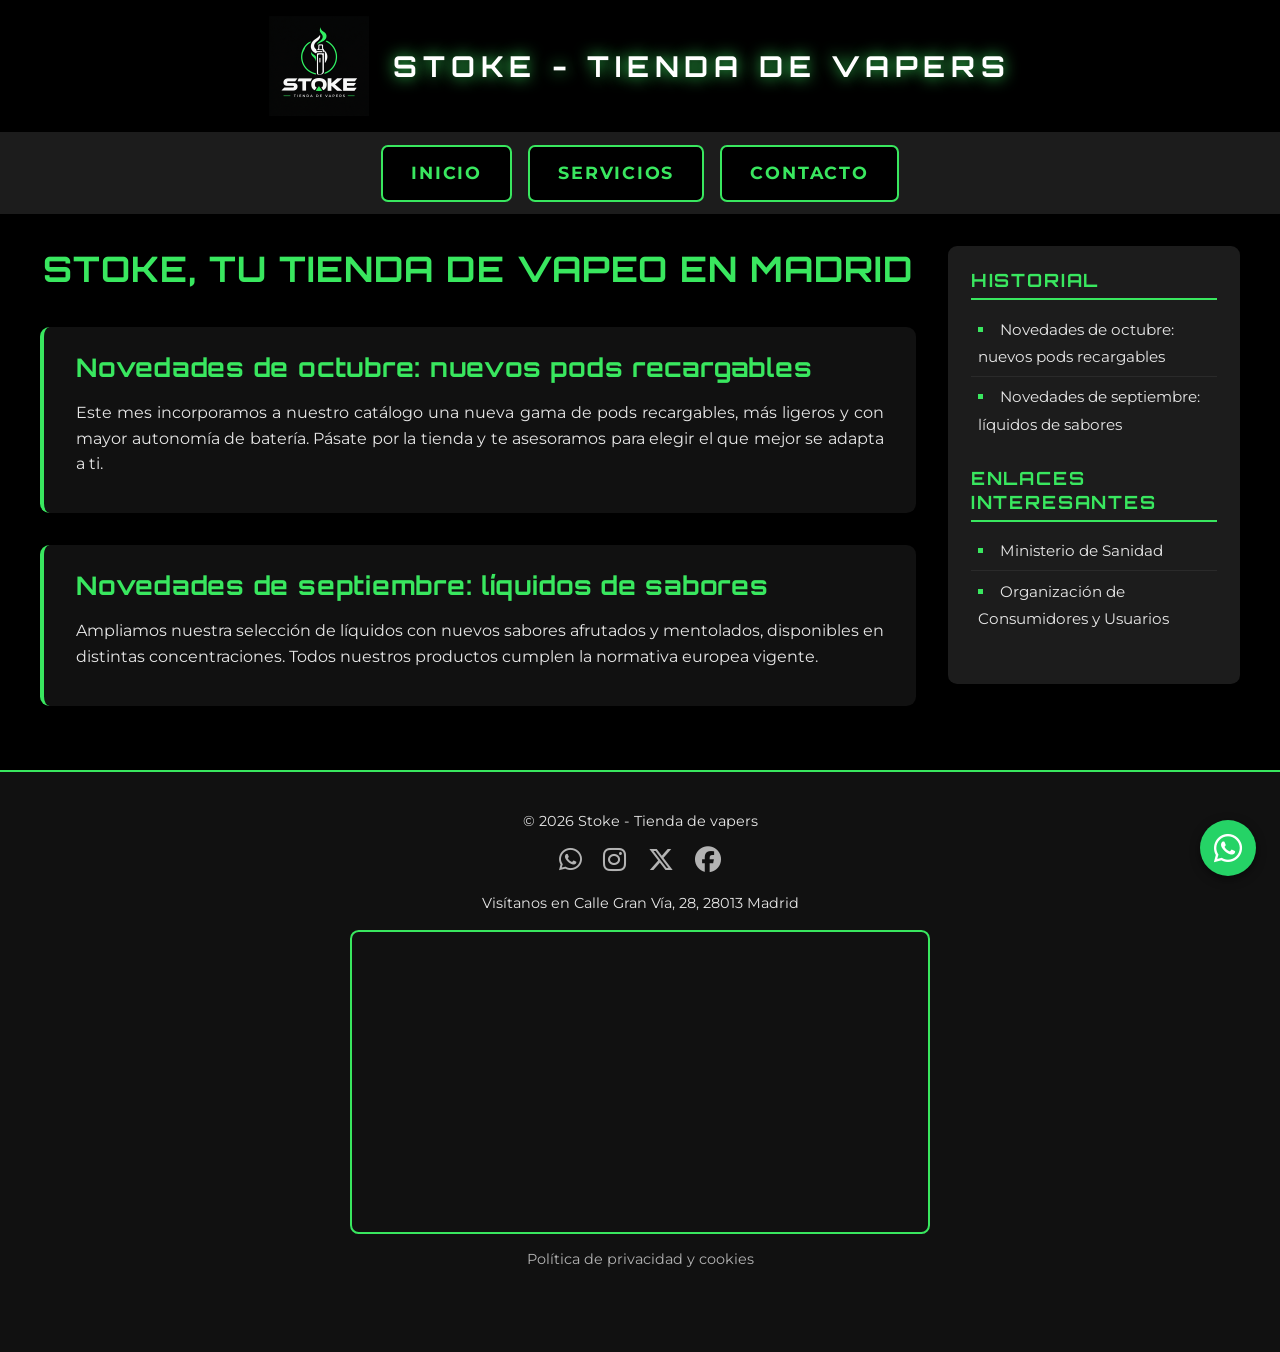
<file: index.html>
<!DOCTYPE html>
<html lang="es">
<head>
    <meta charset="UTF-8">
    <meta name="viewport" content="width=device-width, initial-scale=1.0">
    <!-- Código sin minificar a propósito para que sea legible y fácil de corregir (SEO, punto 5) -->
    <title>Stoke | Tienda de vapeo en Madrid: vapers, pods y líquidos</title>
    <meta name="description" content="Stoke es tu tienda de vapeo en Gran Vía, Madrid. Vapers, pods recargables y líquidos de sabores con asesoramiento personalizado. ¡Visítanos!">
    <!-- Metainformación del documento -->
    <meta name="keywords" content="tienda de vapeo, vapers, pods, líquidos para vapear, vapeo Madrid, Stoke">
    <meta name="author" content="Joel Quiroga Miranda">
    <meta name="robots" content="index, follow">
    <meta name="theme-color" content="#000000">
    <!-- Open Graph: cómo se muestra la página al compartirla en redes sociales -->
    <meta property="og:type" content="website">
    <meta property="og:site_name" content="Stoke - Tienda de vapers">
    <meta property="og:locale" content="es_ES">
    <meta property="og:title" content="Stoke | Tienda de vapeo en Madrid: vapers, pods y líquidos">
    <meta property="og:description" content="Stoke es tu tienda de vapeo en Gran Vía, Madrid. Vapers, pods recargables y líquidos de sabores con asesoramiento personalizado. ¡Visítanos!">
    <meta property="og:image" content="assets/images/logo.png">
    <link rel="icon" type="image/x-icon" href="favicon.ico">
    <!-- Font Awesome en local: iconos de redes sociales -->
    <link rel="stylesheet" href="assets/css/fontawesome.min.css">
    <link rel="stylesheet" href="assets/css/brands.min.css">
    <!-- Hoja de estilos propia (después de Font Awesome para poder sobrescribirla) -->
    <link rel="stylesheet" href="assets/css/style.css">
</head>
<body>
    <!-- Cabecera de la web -->
    <header>
        <!-- Logotipo con enlace a la página de inicio -->
        <a href="index.html">
            <img src="assets/images/logo.png" alt="Logotipo de Stoke, tienda de vapeo" width="100" height="100">
        </a>
        <p>Stoke - Tienda de vapers</p>
    </header>

    <!-- Menú de navegación principal -->
    <nav>
        <ul>
            <li><a href="index.html">Inicio</a></li>
            <li><a href="servicios.html">Servicios</a></li>
            <li><a href="contacto.html">Contacto</a></li>
        </ul>
    </nav>

    <!-- Contenido principal: sección con artículos y barra lateral -->
    <main>
        <section>
            <h1>Stoke, tu tienda de vapeo en Madrid</h1>

            <article id="novedades-octubre">
                <h2>Novedades de octubre: nuevos pods recargables</h2>
                <p>Este mes incorporamos a nuestro catálogo una nueva gama de pods recargables, más ligeros y con mayor autonomía de batería. Pásate por la tienda y te asesoramos para elegir el que mejor se adapta a ti.</p>
            </article>

            <article id="novedades-septiembre">
                <h2>Novedades de septiembre: líquidos de sabores</h2>
                <p>Ampliamos nuestra selección de líquidos con nuevos sabores afrutados y mentolados, disponibles en distintas concentraciones. Todos nuestros productos cumplen la normativa europea vigente.</p>
            </article>
        </section>

        <aside>
            <h2>Historial</h2>
            <ul>
                <li><a href="#novedades-octubre">Novedades de octubre: nuevos pods recargables</a></li>
                <li><a href="#novedades-septiembre">Novedades de septiembre: líquidos de sabores</a></li>
            </ul>

            <h2>Enlaces interesantes</h2>
            <ul>
                <li><a href="https://www.sanidad.gob.es/">Ministerio de Sanidad</a></li>
                <li><a href="https://www.ocu.org/">Organización de Consumidores y Usuarios</a></li>
            </ul>
        </aside>
    </main>

    <!-- Pie de página -->
    <footer>
        <p>&copy; 2026 Stoke - Tienda de vapers</p>
        <!-- Redes sociales -->
        <ul>
            <li><a href="https://wa.me/34612345678" aria-label="Escríbenos por WhatsApp"><i class="fa-brands fa-whatsapp" aria-hidden="true"></i></a></li>
            <li><a href="https://www.instagram.com/stoketienda" aria-label="Síguenos en Instagram"><i class="fa-brands fa-instagram" aria-hidden="true"></i></a></li>
            <li><a href="https://x.com/stoketienda" aria-label="Síguenos en X"><i class="fa-brands fa-x-twitter" aria-hidden="true"></i></a></li>
            <li><a href="https://www.facebook.com/stoketienda" aria-label="Síguenos en Facebook"><i class="fa-brands fa-facebook" aria-hidden="true"></i></a></li>
        </ul>
        <!-- Mapa con la ubicación de la tienda -->
        <p>Visítanos en Calle Gran Vía, 28, 28013 Madrid</p>
        <iframe src="https://www.google.com/maps?q=Calle+Gran+V%C3%ADa+28,+28013+Madrid&amp;output=embed" width="400" height="300" title="Mapa con la ubicación de la tienda Stoke en Gran Vía, Madrid" loading="lazy"></iframe>
        <p><a href="politica-privacidad.html">Política de privacidad y cookies</a></p>
    </footer>

    <!-- Botón de WhatsApp fijo en la esquina inferior derecha -->
    <a class="whatsapp-fijo" href="https://wa.me/34612345678" aria-label="Escríbenos por WhatsApp"><i class="fa-brands fa-whatsapp" aria-hidden="true"></i></a>
</body>
</html>
</file>
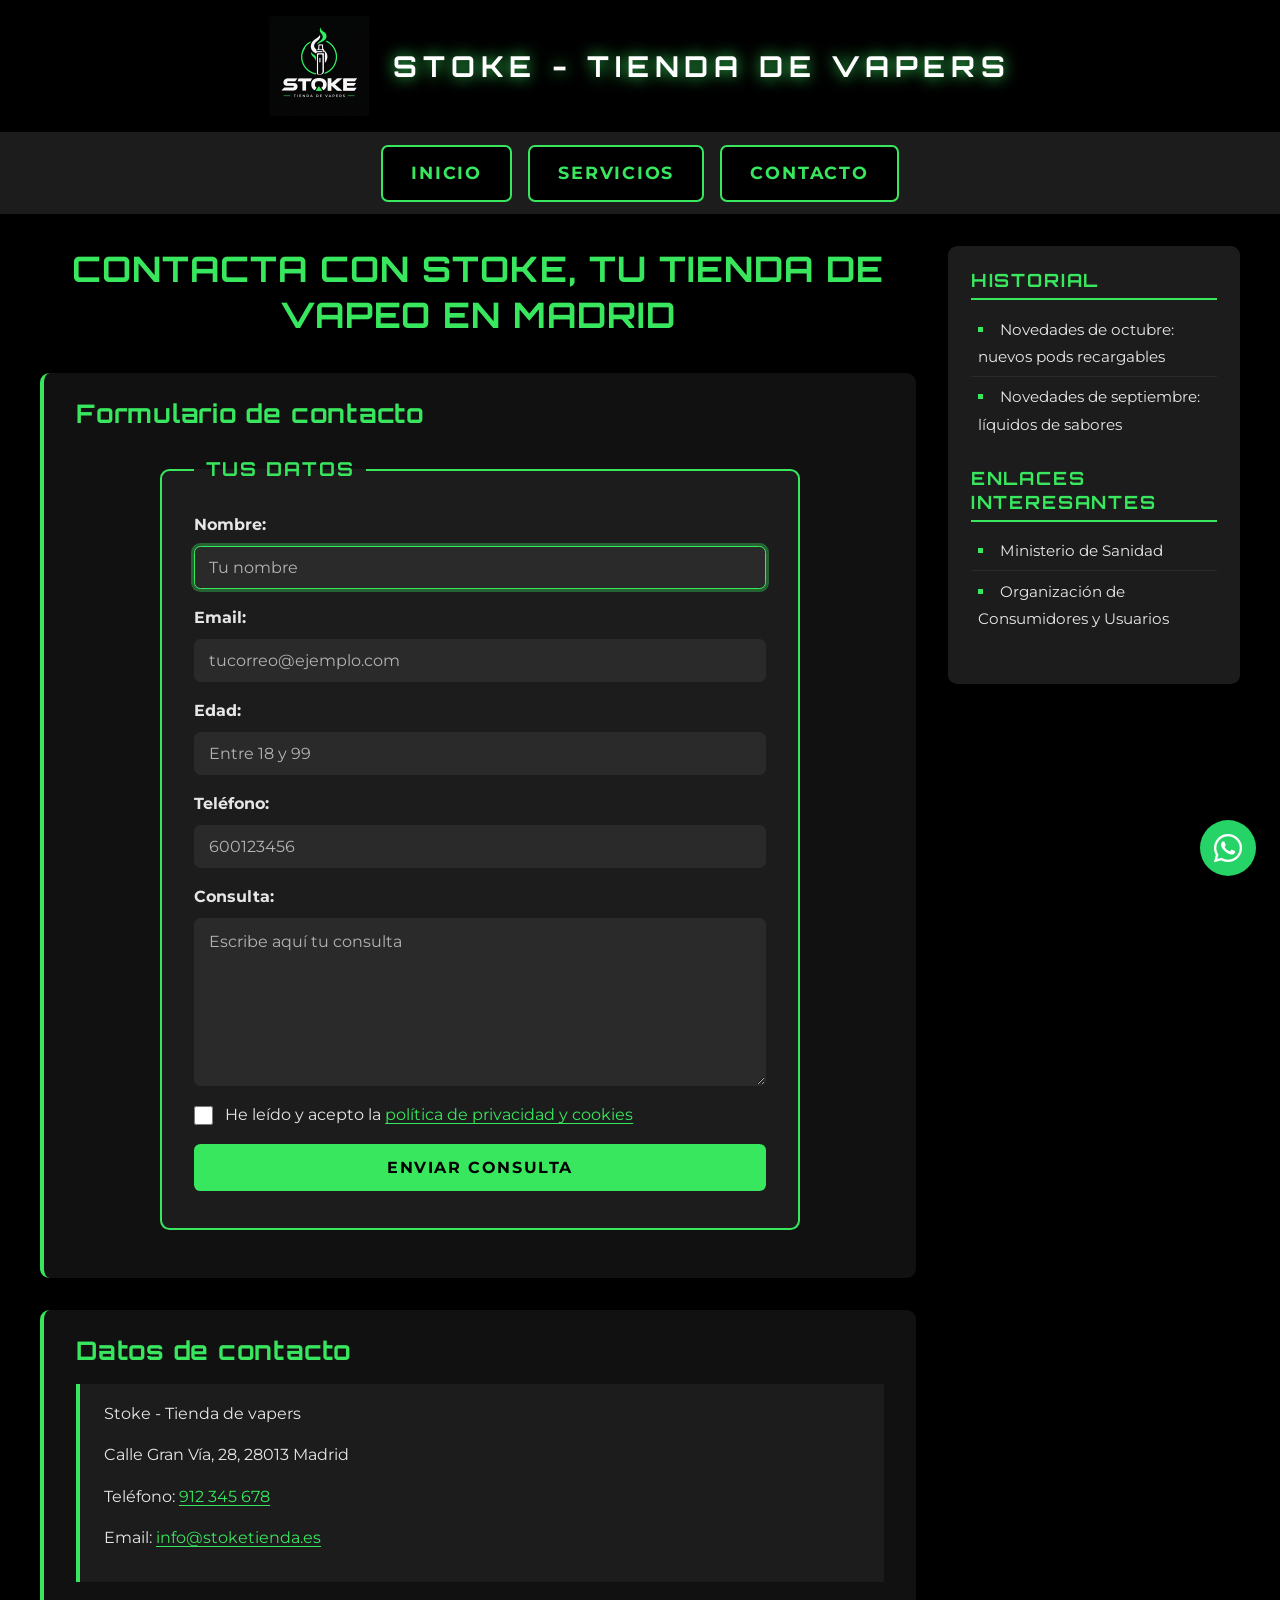
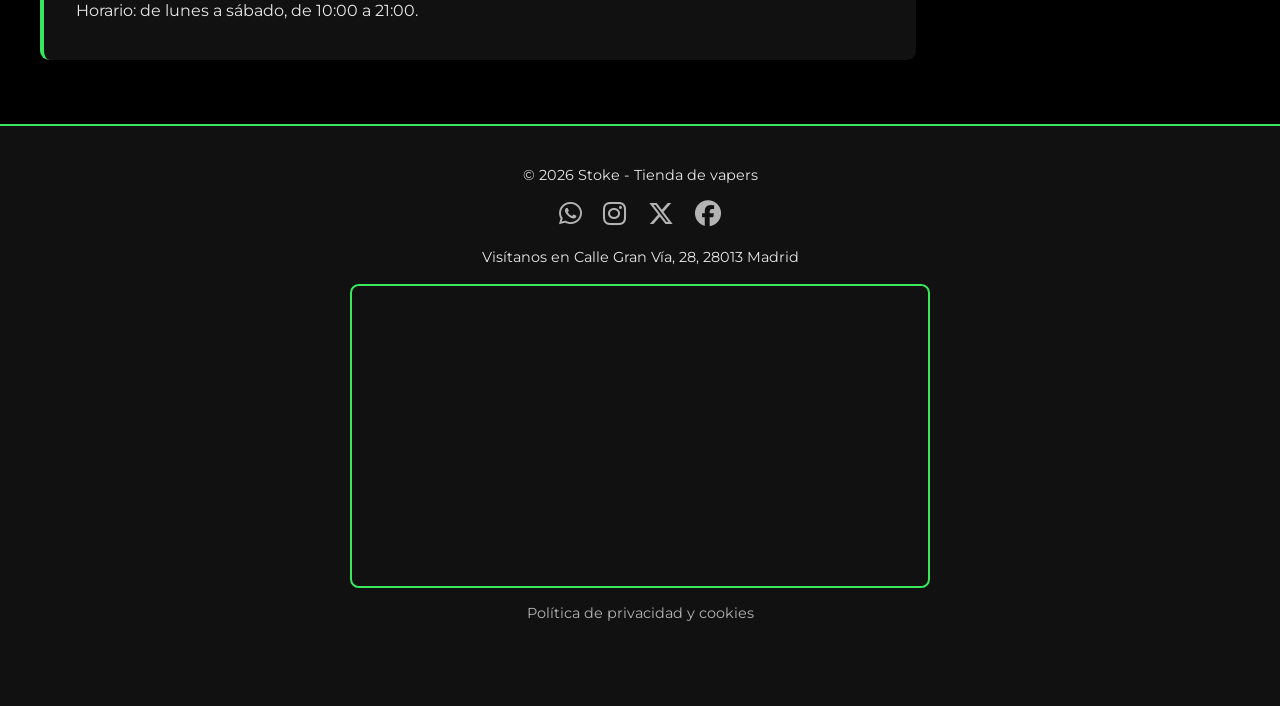
<file: contacto.html>
<!DOCTYPE html>
<html lang="es">
<head>
    <meta charset="UTF-8">
    <meta name="viewport" content="width=device-width, initial-scale=1.0">
    <!-- Código sin minificar a propósito para que sea legible y fácil de corregir (SEO, punto 5) -->
    <title>Contacto | Stoke, tienda de vapeo en Gran Vía, Madrid</title>
    <meta name="description" content="Contacta con Stoke, tu tienda de vapeo en Madrid. Escríbenos tu consulta, llámanos al 912 345 678 o visítanos en Calle Gran Vía, 28.">
    <!-- Metainformación del documento -->
    <meta name="keywords" content="contacto, tienda de vapeo, Gran Vía, Madrid, teléfono, Stoke">
    <meta name="author" content="Joel Quiroga Miranda">
    <meta name="robots" content="index, follow">
    <meta name="theme-color" content="#000000">
    <!-- Open Graph: cómo se muestra la página al compartirla en redes sociales -->
    <meta property="og:type" content="website">
    <meta property="og:site_name" content="Stoke - Tienda de vapers">
    <meta property="og:locale" content="es_ES">
    <meta property="og:title" content="Contacto | Stoke, tienda de vapeo en Gran Vía, Madrid">
    <meta property="og:description" content="Contacta con Stoke, tu tienda de vapeo en Madrid. Escríbenos tu consulta, llámanos al 912 345 678 o visítanos en Calle Gran Vía, 28.">
    <meta property="og:image" content="assets/images/logo.png">
    <link rel="icon" type="image/x-icon" href="favicon.ico">
    <!-- Font Awesome en local: iconos de redes sociales -->
    <link rel="stylesheet" href="assets/css/fontawesome.min.css">
    <link rel="stylesheet" href="assets/css/brands.min.css">
    <!-- Hoja de estilos propia (después de Font Awesome para poder sobrescribirla) -->
    <link rel="stylesheet" href="assets/css/style.css">
</head>
<body>
    <!-- Cabecera de la web -->
    <header>
        <!-- Logotipo con enlace a la página de inicio -->
        <a href="index.html">
            <img src="assets/images/logo.png" alt="Logotipo de Stoke, tienda de vapeo" width="100" height="100">
        </a>
        <p>Stoke - Tienda de vapers</p>
    </header>

    <!-- Menú de navegación principal -->
    <nav>
        <ul>
            <li><a href="index.html">Inicio</a></li>
            <li><a href="servicios.html">Servicios</a></li>
            <li><a href="contacto.html">Contacto</a></li>
        </ul>
    </nav>

    <!-- Contenido principal -->
    <main>
        <section>
            <h1>Contacta con Stoke, tu tienda de vapeo en Madrid</h1>

            <!-- Formulario de contacto: todos los campos son obligatorios -->
            <article>
                <h2>Formulario de contacto</h2>
                <form action="#" method="post">
                    <fieldset>
                        <legend>Tus datos</legend>

                        <!-- Máximo 40 caracteres, solo letras y números (se permiten espacios para nombre y apellidos) -->
                        <p>
                            <label for="nombre">Nombre:</label>
                            <input type="text" id="nombre" name="nombre" placeholder="Tu nombre" maxlength="40" pattern="[A-Za-zÁÉÍÓÚÜÑáéíóúüñ0-9 ]{1,40}" title="Solo letras y números, máximo 40 caracteres" required autofocus>
                        </p>

                        <p>
                            <label for="email">Email:</label>
                            <input type="email" id="email" name="email" placeholder="tucorreo@ejemplo.com" required>
                        </p>

                        <p>
                            <label for="edad">Edad:</label>
                            <input type="number" id="edad" name="edad" placeholder="Entre 18 y 99" min="18" max="99" required>
                        </p>

                        <p>
                            <label for="telefono">Teléfono:</label>
                            <input type="tel" id="telefono" name="telefono" placeholder="600123456" pattern="[0-9]{9}" title="9 dígitos sin espacios" required>
                        </p>

                        <p>
                            <label for="consulta">Consulta:</label>
                            <textarea id="consulta" name="consulta" rows="6" cols="40" placeholder="Escribe aquí tu consulta" required></textarea>
                        </p>

                        <!-- El checkbox no admite placeholder según el estándar HTML -->
                        <p>
                            <input type="checkbox" id="privacidad" name="privacidad" required>
                            <label for="privacidad">He leído y acepto la <a href="politica-privacidad.html">política de privacidad y cookies</a></label>
                        </p>

                        <p>
                            <button type="submit">Enviar consulta</button>
                        </p>
                    </fieldset>
                </form>
            </article>

            <!-- Datos de contacto de la tienda -->
            <article>
                <h2>Datos de contacto</h2>
                <address>
                    <p>Stoke - Tienda de vapers</p>
                    <p>Calle Gran Vía, 28, 28013 Madrid</p>
                    <p>Teléfono: <a href="tel:+34912345678">912 345 678</a></p>
                    <p>Email: <a href="mailto:info@stoketienda.es">info@stoketienda.es</a></p>
                </address>
                <p>Horario: de lunes a sábado, de 10:00 a 21:00.</p>
            </article>
        </section>

        <aside>
            <h2>Historial</h2>
            <ul>
                <li><a href="index.html#novedades-octubre">Novedades de octubre: nuevos pods recargables</a></li>
                <li><a href="index.html#novedades-septiembre">Novedades de septiembre: líquidos de sabores</a></li>
            </ul>

            <h2>Enlaces interesantes</h2>
            <ul>
                <li><a href="https://www.sanidad.gob.es/">Ministerio de Sanidad</a></li>
                <li><a href="https://www.ocu.org/">Organización de Consumidores y Usuarios</a></li>
            </ul>
        </aside>
    </main>

    <!-- Pie de página -->
    <footer>
        <p>&copy; 2026 Stoke - Tienda de vapers</p>
        <!-- Redes sociales -->
        <ul>
            <li><a href="https://wa.me/34612345678" aria-label="Escríbenos por WhatsApp"><i class="fa-brands fa-whatsapp" aria-hidden="true"></i></a></li>
            <li><a href="https://www.instagram.com/stoketienda" aria-label="Síguenos en Instagram"><i class="fa-brands fa-instagram" aria-hidden="true"></i></a></li>
            <li><a href="https://x.com/stoketienda" aria-label="Síguenos en X"><i class="fa-brands fa-x-twitter" aria-hidden="true"></i></a></li>
            <li><a href="https://www.facebook.com/stoketienda" aria-label="Síguenos en Facebook"><i class="fa-brands fa-facebook" aria-hidden="true"></i></a></li>
        </ul>
        <!-- Mapa con la ubicación de la tienda -->
        <p>Visítanos en Calle Gran Vía, 28, 28013 Madrid</p>
        <iframe src="https://www.google.com/maps?q=Calle+Gran+V%C3%ADa+28,+28013+Madrid&amp;output=embed" width="400" height="300" title="Mapa con la ubicación de la tienda Stoke en Gran Vía, Madrid" loading="lazy"></iframe>
        <p><a href="politica-privacidad.html">Política de privacidad y cookies</a></p>
    </footer>

    <!-- Botón de WhatsApp fijo en la esquina inferior derecha -->
    <a class="whatsapp-fijo" href="https://wa.me/34612345678" aria-label="Escríbenos por WhatsApp"><i class="fa-brands fa-whatsapp" aria-hidden="true"></i></a>
</body>
</html>
</file>
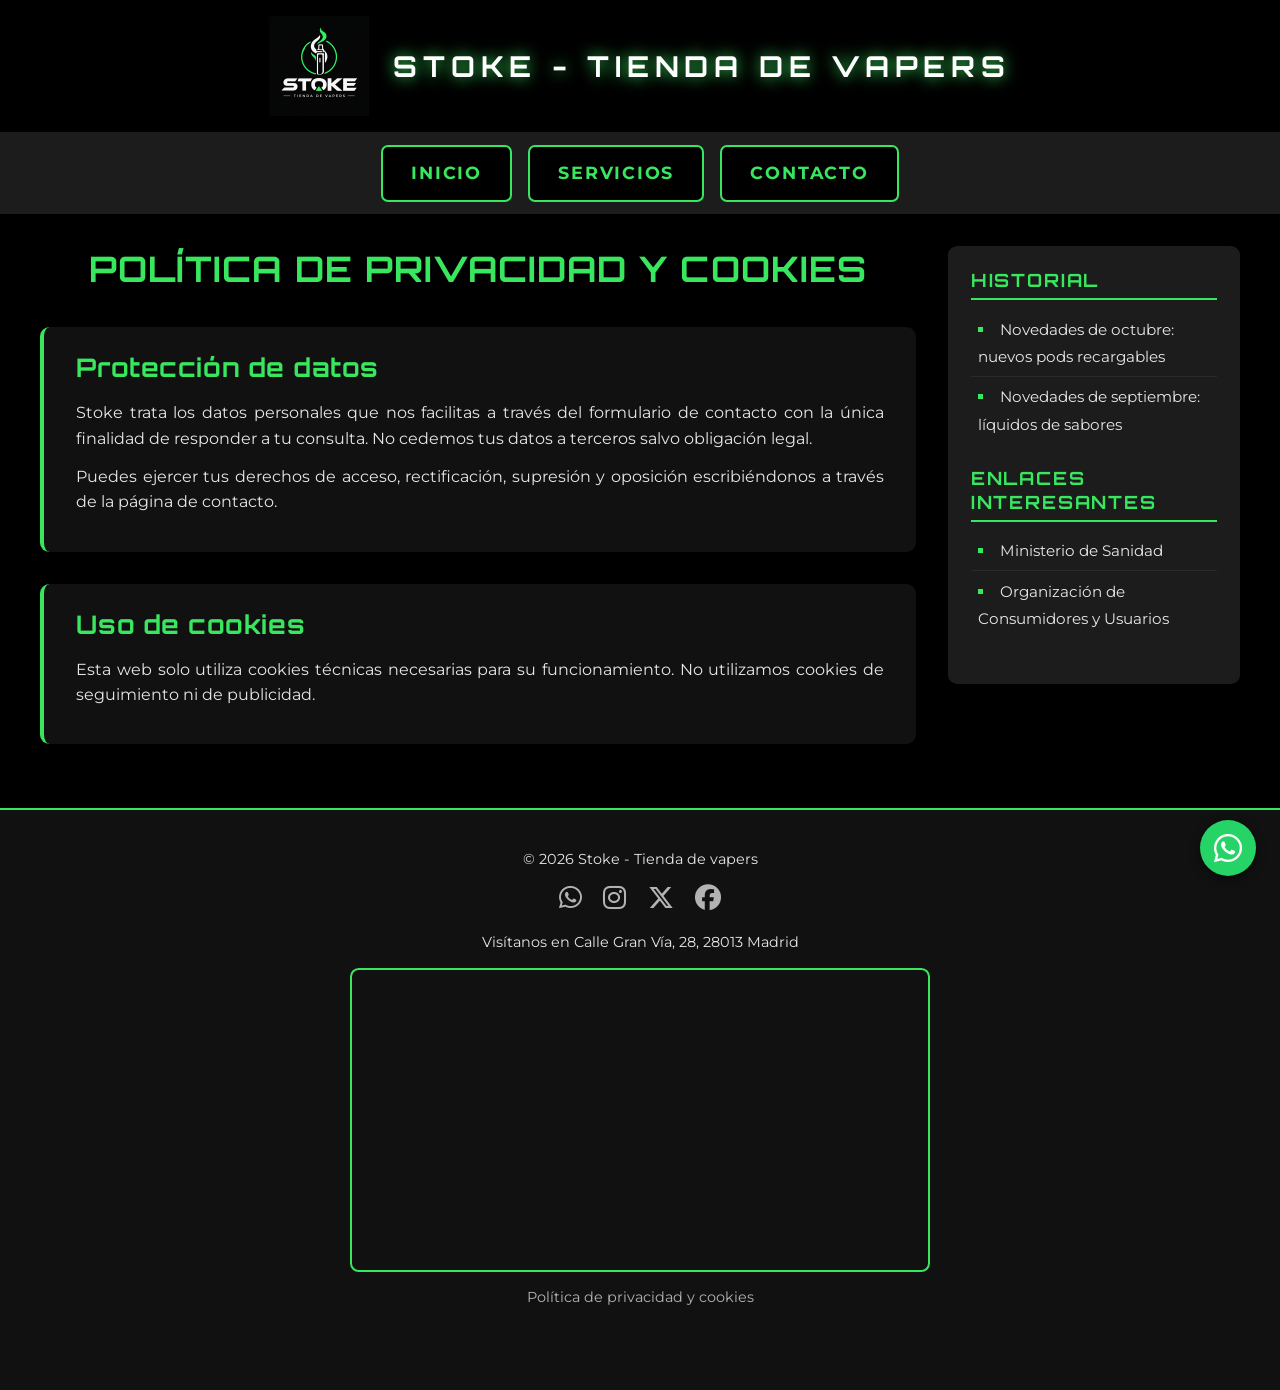
<file: politica-privacidad.html>
<!DOCTYPE html>
<html lang="es">
<head>
    <meta charset="UTF-8">
    <meta name="viewport" content="width=device-width, initial-scale=1.0">
    <!-- Código sin minificar a propósito para que sea legible y fácil de corregir (SEO, punto 5) -->
    <title>Política de privacidad y cookies | Stoke, tienda de vapeo</title>
    <meta name="description" content="Política de privacidad y cookies de Stoke, tienda de vapeo en Madrid: cómo tratamos tus datos personales y qué cookies utiliza esta web.">
    <!-- Metainformación del documento -->
    <meta name="keywords" content="política de privacidad, cookies, protección de datos, Stoke">
    <meta name="author" content="Joel Quiroga Miranda">
    <meta name="robots" content="index, follow">
    <meta name="theme-color" content="#000000">
    <!-- Open Graph: cómo se muestra la página al compartirla en redes sociales -->
    <meta property="og:type" content="website">
    <meta property="og:site_name" content="Stoke - Tienda de vapers">
    <meta property="og:locale" content="es_ES">
    <meta property="og:title" content="Política de privacidad y cookies | Stoke, tienda de vapeo">
    <meta property="og:description" content="Política de privacidad y cookies de Stoke, tienda de vapeo en Madrid: cómo tratamos tus datos personales y qué cookies utiliza esta web.">
    <meta property="og:image" content="assets/images/logo.png">
    <link rel="icon" type="image/x-icon" href="favicon.ico">
    <!-- Font Awesome en local: iconos de redes sociales -->
    <link rel="stylesheet" href="assets/css/fontawesome.min.css">
    <link rel="stylesheet" href="assets/css/brands.min.css">
    <!-- Hoja de estilos propia (después de Font Awesome para poder sobrescribirla) -->
    <link rel="stylesheet" href="assets/css/style.css">
</head>
<body>
    <!-- Cabecera de la web -->
    <header>
        <!-- Logotipo con enlace a la página de inicio -->
        <a href="index.html">
            <img src="assets/images/logo.png" alt="Logotipo de Stoke, tienda de vapeo" width="100" height="100">
        </a>
        <p>Stoke - Tienda de vapers</p>
    </header>

    <!-- Menú de navegación principal -->
    <nav>
        <ul>
            <li><a href="index.html">Inicio</a></li>
            <li><a href="servicios.html">Servicios</a></li>
            <li><a href="contacto.html">Contacto</a></li>
        </ul>
    </nav>

    <!-- Contenido principal -->
    <main>
        <section>
            <h1>Política de privacidad y cookies</h1>

            <article>
                <h2>Protección de datos</h2>
                <p>Stoke trata los datos personales que nos facilitas a través del formulario de contacto con la única finalidad de responder a tu consulta. No cedemos tus datos a terceros salvo obligación legal.</p>
                <p>Puedes ejercer tus derechos de acceso, rectificación, supresión y oposición escribiéndonos a través de la página de contacto.</p>
            </article>

            <article>
                <h2>Uso de cookies</h2>
                <p>Esta web solo utiliza cookies técnicas necesarias para su funcionamiento. No utilizamos cookies de seguimiento ni de publicidad.</p>
            </article>
        </section>

        <aside>
            <h2>Historial</h2>
            <ul>
                <li><a href="index.html#novedades-octubre">Novedades de octubre: nuevos pods recargables</a></li>
                <li><a href="index.html#novedades-septiembre">Novedades de septiembre: líquidos de sabores</a></li>
            </ul>

            <h2>Enlaces interesantes</h2>
            <ul>
                <li><a href="https://www.sanidad.gob.es/">Ministerio de Sanidad</a></li>
                <li><a href="https://www.ocu.org/">Organización de Consumidores y Usuarios</a></li>
            </ul>
        </aside>
    </main>

    <!-- Pie de página -->
    <footer>
        <p>&copy; 2026 Stoke - Tienda de vapers</p>
        <!-- Redes sociales -->
        <ul>
            <li><a href="https://wa.me/34612345678" aria-label="Escríbenos por WhatsApp"><i class="fa-brands fa-whatsapp" aria-hidden="true"></i></a></li>
            <li><a href="https://www.instagram.com/stoketienda" aria-label="Síguenos en Instagram"><i class="fa-brands fa-instagram" aria-hidden="true"></i></a></li>
            <li><a href="https://x.com/stoketienda" aria-label="Síguenos en X"><i class="fa-brands fa-x-twitter" aria-hidden="true"></i></a></li>
            <li><a href="https://www.facebook.com/stoketienda" aria-label="Síguenos en Facebook"><i class="fa-brands fa-facebook" aria-hidden="true"></i></a></li>
        </ul>
        <!-- Mapa con la ubicación de la tienda -->
        <p>Visítanos en Calle Gran Vía, 28, 28013 Madrid</p>
        <iframe src="https://www.google.com/maps?q=Calle+Gran+V%C3%ADa+28,+28013+Madrid&amp;output=embed" width="400" height="300" title="Mapa con la ubicación de la tienda Stoke en Gran Vía, Madrid" loading="lazy"></iframe>
        <p><a href="politica-privacidad.html">Política de privacidad y cookies</a></p>
    </footer>

    <!-- Botón de WhatsApp fijo en la esquina inferior derecha -->
    <a class="whatsapp-fijo" href="https://wa.me/34612345678" aria-label="Escríbenos por WhatsApp"><i class="fa-brands fa-whatsapp" aria-hidden="true"></i></a>
</body>
</html>
</file>
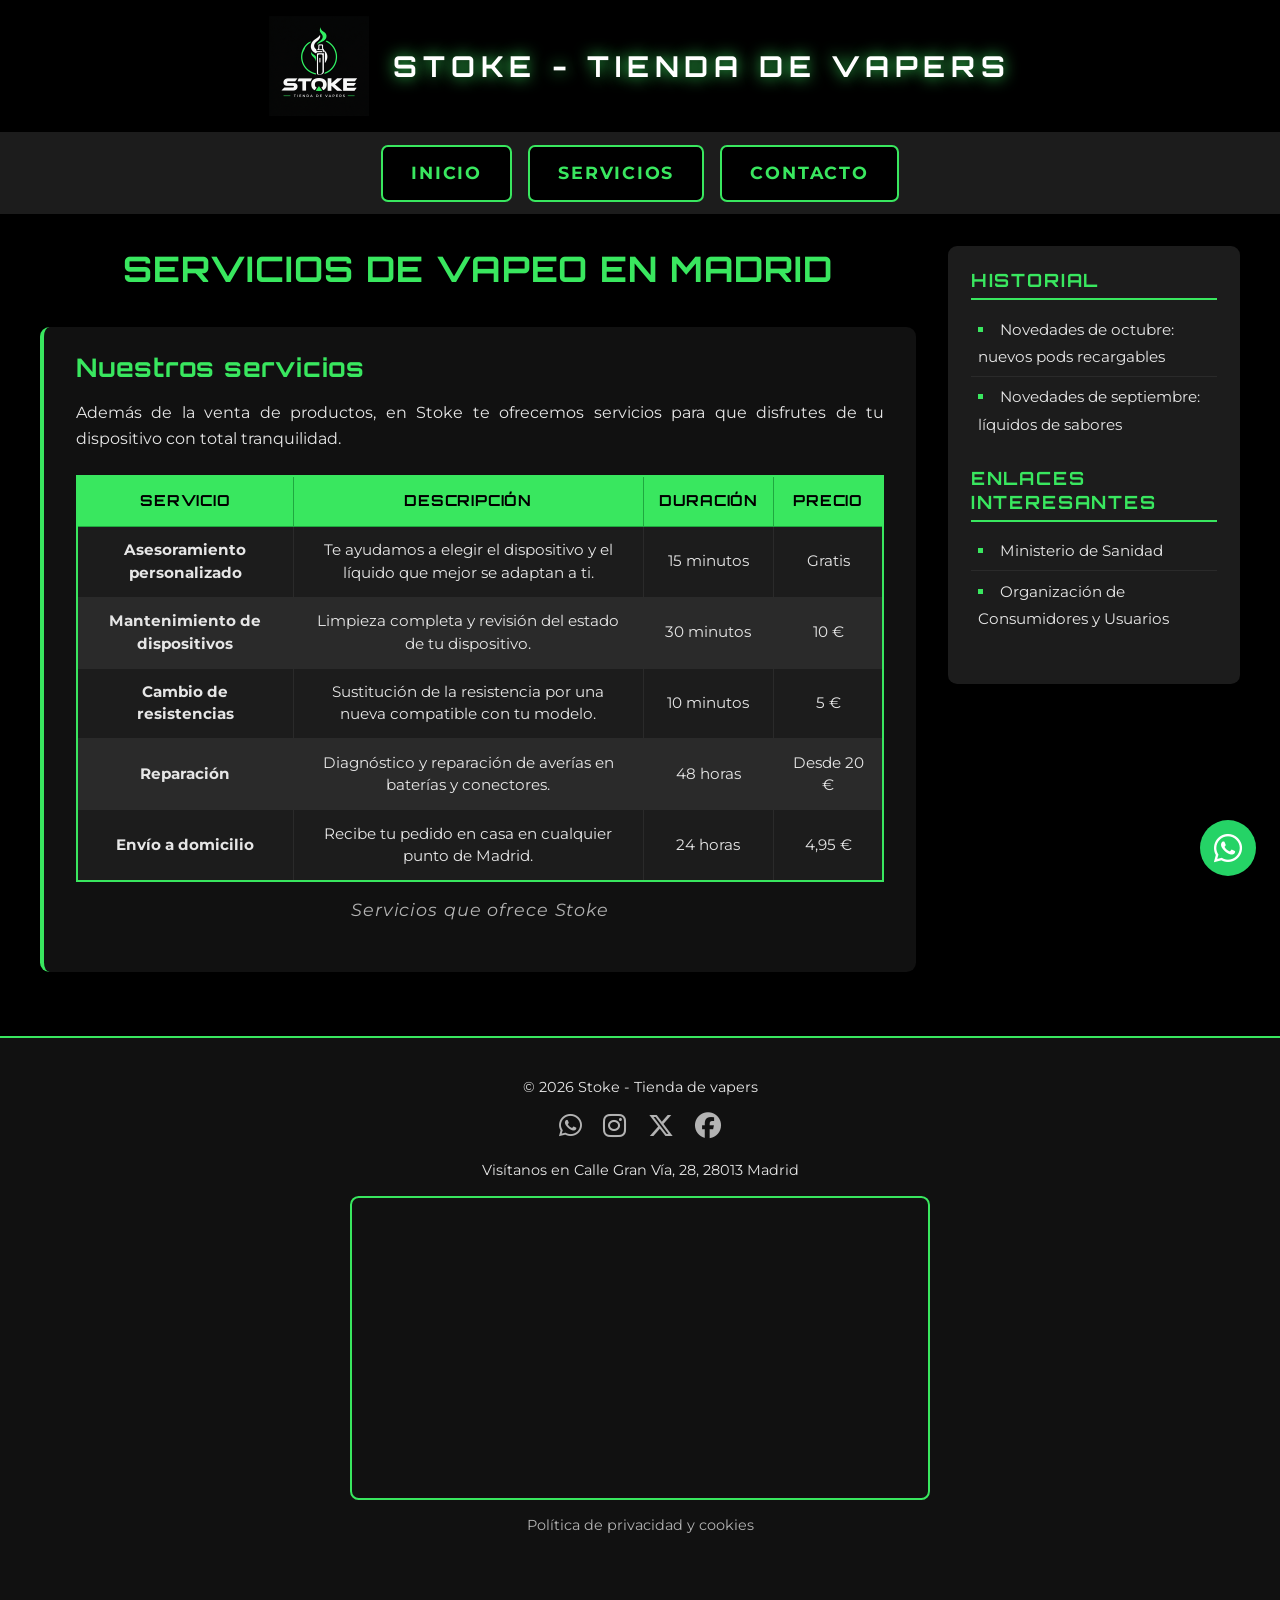
<file: servicios.html>
<!DOCTYPE html>
<html lang="es">
<head>
    <meta charset="UTF-8">
    <meta name="viewport" content="width=device-width, initial-scale=1.0">
    <!-- Código sin minificar a propósito para que sea legible y fácil de corregir (SEO, punto 5) -->
    <title>Servicios de vapeo en Madrid: reparación y mantenimiento | Stoke</title>
    <meta name="description" content="Servicios de vapeo en Madrid: asesoramiento, mantenimiento, cambio de resistencias, reparación de vapers y envío a domicilio. Consulta precios en Stoke.">
    <!-- Metainformación del documento -->
    <meta name="keywords" content="servicios de vapeo, reparación de vapers, mantenimiento, cambio de resistencias, vapeo Madrid, Stoke">
    <meta name="author" content="Joel Quiroga Miranda">
    <meta name="robots" content="index, follow">
    <meta name="theme-color" content="#000000">
    <!-- Open Graph: cómo se muestra la página al compartirla en redes sociales -->
    <meta property="og:type" content="website">
    <meta property="og:site_name" content="Stoke - Tienda de vapers">
    <meta property="og:locale" content="es_ES">
    <meta property="og:title" content="Servicios de vapeo en Madrid: reparación y mantenimiento | Stoke">
    <meta property="og:description" content="Servicios de vapeo en Madrid: asesoramiento, mantenimiento, cambio de resistencias, reparación de vapers y envío a domicilio. Consulta precios en Stoke.">
    <meta property="og:image" content="assets/images/logo.png">
    <link rel="icon" type="image/x-icon" href="favicon.ico">
    <!-- Font Awesome en local: iconos de redes sociales -->
    <link rel="stylesheet" href="assets/css/fontawesome.min.css">
    <link rel="stylesheet" href="assets/css/brands.min.css">
    <!-- Hoja de estilos propia (después de Font Awesome para poder sobrescribirla) -->
    <link rel="stylesheet" href="assets/css/style.css">
</head>
<body>
    <!-- Cabecera de la web -->
    <header>
        <!-- Logotipo con enlace a la página de inicio -->
        <a href="index.html">
            <img src="assets/images/logo.png" alt="Logotipo de Stoke, tienda de vapeo" width="100" height="100">
        </a>
        <p>Stoke - Tienda de vapers</p>
    </header>

    <!-- Menú de navegación principal -->
    <nav>
        <ul>
            <li><a href="index.html">Inicio</a></li>
            <li><a href="servicios.html">Servicios</a></li>
            <li><a href="contacto.html">Contacto</a></li>
        </ul>
    </nav>

    <!-- Contenido principal -->
    <main>
        <section>
            <h1>Servicios de vapeo en Madrid</h1>

            <article>
                <h2>Nuestros servicios</h2>
                <p>Además de la venta de productos, en Stoke te ofrecemos servicios para que disfrutes de tu dispositivo con total tranquilidad.</p>

                <!-- Tabla de servicios con título (caption) y encabezados (th). Es la única tabla de la web y se usa para datos, no para maquetar -->
                <table>
                    <caption>Servicios que ofrece Stoke</caption>
                    <thead>
                        <tr>
                            <th>Servicio</th>
                            <th>Descripción</th>
                            <th>Duración</th>
                            <th>Precio</th>
                        </tr>
                    </thead>
                    <tbody>
                        <tr>
                            <td>Asesoramiento personalizado</td>
                            <td>Te ayudamos a elegir el dispositivo y el líquido que mejor se adaptan a ti.</td>
                            <td>15 minutos</td>
                            <td>Gratis</td>
                        </tr>
                        <tr>
                            <td>Mantenimiento de dispositivos</td>
                            <td>Limpieza completa y revisión del estado de tu dispositivo.</td>
                            <td>30 minutos</td>
                            <td>10 €</td>
                        </tr>
                        <tr>
                            <td>Cambio de resistencias</td>
                            <td>Sustitución de la resistencia por una nueva compatible con tu modelo.</td>
                            <td>10 minutos</td>
                            <td>5 €</td>
                        </tr>
                        <tr>
                            <td>Reparación</td>
                            <td>Diagnóstico y reparación de averías en baterías y conectores.</td>
                            <td>48 horas</td>
                            <td>Desde 20 €</td>
                        </tr>
                        <tr>
                            <td>Envío a domicilio</td>
                            <td>Recibe tu pedido en casa en cualquier punto de Madrid.</td>
                            <td>24 horas</td>
                            <td>4,95 €</td>
                        </tr>
                    </tbody>
                </table>
            </article>
        </section>

        <aside>
            <h2>Historial</h2>
            <ul>
                <li><a href="index.html#novedades-octubre">Novedades de octubre: nuevos pods recargables</a></li>
                <li><a href="index.html#novedades-septiembre">Novedades de septiembre: líquidos de sabores</a></li>
            </ul>

            <h2>Enlaces interesantes</h2>
            <ul>
                <li><a href="https://www.sanidad.gob.es/">Ministerio de Sanidad</a></li>
                <li><a href="https://www.ocu.org/">Organización de Consumidores y Usuarios</a></li>
            </ul>
        </aside>
    </main>

    <!-- Pie de página -->
    <footer>
        <p>&copy; 2026 Stoke - Tienda de vapers</p>
        <!-- Redes sociales -->
        <ul>
            <li><a href="https://wa.me/34612345678" aria-label="Escríbenos por WhatsApp"><i class="fa-brands fa-whatsapp" aria-hidden="true"></i></a></li>
            <li><a href="https://www.instagram.com/stoketienda" aria-label="Síguenos en Instagram"><i class="fa-brands fa-instagram" aria-hidden="true"></i></a></li>
            <li><a href="https://x.com/stoketienda" aria-label="Síguenos en X"><i class="fa-brands fa-x-twitter" aria-hidden="true"></i></a></li>
            <li><a href="https://www.facebook.com/stoketienda" aria-label="Síguenos en Facebook"><i class="fa-brands fa-facebook" aria-hidden="true"></i></a></li>
        </ul>
        <!-- Mapa con la ubicación de la tienda -->
        <p>Visítanos en Calle Gran Vía, 28, 28013 Madrid</p>
        <iframe src="https://www.google.com/maps?q=Calle+Gran+V%C3%ADa+28,+28013+Madrid&amp;output=embed" width="400" height="300" title="Mapa con la ubicación de la tienda Stoke en Gran Vía, Madrid" loading="lazy"></iframe>
        <p><a href="politica-privacidad.html">Política de privacidad y cookies</a></p>
    </footer>

    <!-- Botón de WhatsApp fijo en la esquina inferior derecha -->
    <a class="whatsapp-fijo" href="https://wa.me/34612345678" aria-label="Escríbenos por WhatsApp"><i class="fa-brands fa-whatsapp" aria-hidden="true"></i></a>
</body>
</html>
</file>
<file: assets/css/style.css>
/* ==========================================================================
   Stoke - Tienda de vapers
   Hoja de estilos principal

   Índice:
    1. Fuentes propias (@font-face)
    2. Paleta de colores (variables)
    3. Reset con el selector universal
    4. Tamaños de texto en em
    5. Colores y fondos
    6. Propiedades de texto
    7. Propiedades de fuente
    8. Botonera del nav y listas del aside
    9. Tabla de servicios
   10. Menú fijo e icono de WhatsApp
   11. Pseudoclases: filas de tablas y estados de enlaces
   12. Formulario de contacto
   13. Maquetación general y adaptación a móvil
   ========================================================================== */

/* --------------------------------------------------------------------------
   Fuentes propias (en local, carpeta webfonts)
   Orbitron para los títulos, parecida a la letra del logotipo.
   Montserrat para el texto, muy legible en pantalla.
   -------------------------------------------------------------------------- */
@font-face {
    font-family: "Orbitron";
    src: url("../webfonts/orbitron-latin-700-normal.woff2") format("woff2");
    font-weight: 700;
    font-style: normal;
    font-display: swap;
}

@font-face {
    font-family: "Montserrat";
    src: url("../webfonts/montserrat-latin-400-normal.woff2") format("woff2");
    font-weight: 400;
    font-style: normal;
    font-display: swap;
}

@font-face {
    font-family: "Montserrat";
    src: url("../webfonts/montserrat-latin-400-italic.woff2") format("woff2");
    font-weight: 400;
    font-style: italic;
    font-display: swap;
}

@font-face {
    font-family: "Montserrat";
    src: url("../webfonts/montserrat-latin-700-normal.woff2") format("woff2");
    font-weight: 700;
    font-style: normal;
    font-display: swap;
}

/* --------------------------------------------------------------------------
   Paleta de colores (sacada del logotipo)
   -------------------------------------------------------------------------- */
:root {
    --negro: #000000;
    --gris-muy-oscuro: #111111;
    --gris-oscuro: #1c1c1c;
    --gris-medio: #2a2a2a;
    --verde: #39e75f;
    --verde-oscuro: #1fa83f;
    --blanco: #ffffff;
    --texto: #e6e6e6;
    --texto-suave: #b3b3b3;
    --whatsapp: #25d366;
}

/* --------------------------------------------------------------------------
   Reset: todos los elementos sin margen interno ni externo
   -------------------------------------------------------------------------- */
* {
    margin: 0;
    padding: 0;
}

/* --------------------------------------------------------------------------
   Tamaños de texto en em
   1em = tamaño de letra del elemento padre (16px por defecto en el body).
   Ojo: el em se acumula, un elemento a 0.9em dentro de otro a 0.9em
   queda a 0.81em del body.
   -------------------------------------------------------------------------- */
body {
    font-size: 1em;
}

h1 {
    font-size: 2.2em;
}

h2 {
    font-size: 1.6em;
}

h3 {
    font-size: 1.3em;
}

p,
li,
address {
    font-size: 1em;
}

/* Nombre de la tienda en la cabecera */
header p {
    font-size: 1.8em;
}

nav a {
    font-size: 1.1em;
}

aside {
    font-size: 0.95em;
}

/* Títulos del aside más pequeños que los del contenido */
aside h2 {
    font-size: 1.2em;
}

footer {
    font-size: 0.9em;
}

/* Iconos de redes sociales del footer */
footer i {
    font-size: 1.8em;
}

/* Tablas */
caption {
    font-size: 1.1em;
}

th,
td {
    font-size: 0.95em;
}

/* Formularios: los controles no heredan el tamaño de letra por defecto */
legend {
    font-size: 1.2em;
}

label,
input,
textarea,
button {
    font-size: 1em;
}

/* --------------------------------------------------------------------------
   Colores y fondos: etiquetas de sección
   -------------------------------------------------------------------------- */
body {
    background-color: var(--negro);
    color: var(--texto);
}

header {
    background-color: var(--negro);
    color: var(--blanco);
}

nav {
    background-color: var(--gris-oscuro);
}

main {
    background-color: var(--negro);
}

section {
    background-color: var(--negro);
}

article {
    background-color: var(--gris-muy-oscuro);
}

aside {
    background-color: var(--gris-oscuro);
    color: var(--texto);
}

footer {
    background-color: var(--gris-muy-oscuro);
    color: var(--texto-suave);
}

address {
    color: var(--texto);
}

h1,
h2 {
    color: var(--verde);
}

h3,
h4,
h5,
h6 {
    color: var(--blanco);
}

a {
    color: var(--verde);
}

/* --------------------------------------------------------------------------
   Colores y fondos: etiquetas de contenido y texto
   -------------------------------------------------------------------------- */
p,
li {
    color: var(--texto);
}

/* El nombre de la tienda en blanco, como en el logotipo */
header p {
    color: var(--blanco);
}

strong {
    color: var(--blanco);
}

em {
    color: var(--verde);
}

/* --------------------------------------------------------------------------
   Colores y fondos: etiquetas de formularios
   -------------------------------------------------------------------------- */
form {
    background-color: var(--gris-muy-oscuro);
}

fieldset {
    background-color: var(--gris-oscuro);
    color: var(--texto);
}

legend {
    color: var(--verde);
}

label {
    color: var(--texto);
}

input,
textarea {
    background-color: var(--gris-medio);
    color: var(--blanco);
}

input::placeholder,
textarea::placeholder {
    color: var(--texto-suave);
}

input[type="checkbox"] {
    accent-color: var(--verde);
}

button {
    background-color: var(--verde);
    color: var(--negro);
}

/* --------------------------------------------------------------------------
   Colores y fondos: etiquetas de tablas
   -------------------------------------------------------------------------- */
table {
    background-color: var(--gris-oscuro);
    color: var(--texto);
}

caption {
    color: var(--texto-suave);
}

thead {
    background-color: var(--verde);
}

th {
    color: var(--negro);
}

td {
    color: var(--texto);
}

/* --------------------------------------------------------------------------
   Propiedades de texto: etiquetas de sección
   -------------------------------------------------------------------------- */
body {
    line-height: 1.6;
}

header {
    text-align: center;
}

/* Nombre de la tienda en mayúsculas y espaciado, como en el logotipo */
header p {
    text-transform: uppercase;
    letter-spacing: 0.2em;
    text-shadow: 0 0 0.5em var(--verde);
}

nav {
    text-align: center;
}

nav a {
    text-transform: uppercase;
    text-decoration: none;
    letter-spacing: 0.1em;
}

h1,
h2,
h3,
h4,
h5,
h6 {
    line-height: 1.3;
    letter-spacing: 0.03em;
}

h1 {
    text-align: center;
    text-transform: uppercase;
}

aside h2 {
    text-transform: uppercase;
    letter-spacing: 0.1em;
}

aside a {
    text-decoration: none;
}

footer {
    text-align: center;
}

footer a {
    text-decoration: none;
}

address {
    line-height: 1.8;
}

/* --------------------------------------------------------------------------
   Propiedades de texto: etiquetas de contenido y texto
   -------------------------------------------------------------------------- */
p {
    text-align: justify;
}

/* Los párrafos de cabecera y pie no se justifican, van centrados */
header p,
footer p {
    text-align: center;
}

li {
    line-height: 1.8;
}

a {
    text-decoration: underline;
    text-underline-offset: 0.2em;
}

/* --------------------------------------------------------------------------
   Propiedades de texto: etiquetas de formularios
   -------------------------------------------------------------------------- */
legend {
    text-transform: uppercase;
    letter-spacing: 0.1em;
}

label {
    line-height: 2;
}

textarea {
    line-height: 1.5;
}

button {
    text-transform: uppercase;
    letter-spacing: 0.1em;
    text-align: center;
}

/* --------------------------------------------------------------------------
   Propiedades de texto: etiquetas de tablas
   -------------------------------------------------------------------------- */
caption {
    letter-spacing: 0.05em;
}

th {
    text-transform: uppercase;
    letter-spacing: 0.05em;
}

td {
    line-height: 1.5;
}

/* --------------------------------------------------------------------------
   Propiedades de fuente: etiquetas de sección
   -------------------------------------------------------------------------- */
body {
    font-family: "Montserrat", Arial, Helvetica, sans-serif;
    font-weight: 400;
    font-style: normal;
}

h1,
h2,
h3,
h4,
h5,
h6 {
    font-family: "Orbitron", "Arial Black", sans-serif;
    font-weight: 700;
}

header p {
    font-family: "Orbitron", "Arial Black", sans-serif;
    font-weight: 700;
}

nav a {
    font-weight: 700;
}

address {
    font-style: normal;
}

footer {
    font-weight: 400;
}

/* --------------------------------------------------------------------------
   Propiedades de fuente: etiquetas de contenido y texto
   -------------------------------------------------------------------------- */
strong {
    font-weight: 700;
}

em {
    font-style: italic;
}

/* --------------------------------------------------------------------------
   Propiedades de fuente: etiquetas de formularios
   Los controles no heredan la fuente por defecto, se la indicamos
   -------------------------------------------------------------------------- */
input,
textarea,
button {
    font-family: inherit;
}

legend {
    font-family: "Orbitron", "Arial Black", sans-serif;
    font-weight: 700;
}

label {
    font-weight: 700;
}

button {
    font-weight: 700;
}

/* --------------------------------------------------------------------------
   Propiedades de fuente: etiquetas de tablas
   -------------------------------------------------------------------------- */
caption {
    font-style: italic;
}

th {
    font-family: "Orbitron", "Arial Black", sans-serif;
    font-weight: 700;
}

td {
    font-weight: 400;
}

/* El nombre del servicio (primera columna) en negrita */
td:first-child {
    font-weight: 700;
}

/* --------------------------------------------------------------------------
   Menú de navegación como botonera
   -------------------------------------------------------------------------- */
nav {
    padding: 0.8em 1em;
}

nav ul {
    list-style: none;
    display: flex;
    flex-wrap: wrap;
    justify-content: center;
    gap: 1em;
}

nav a {
    display: block;
    padding: 0.6em 1.6em;
    background-color: var(--negro);
    border: 2px solid var(--verde);
    border-radius: 0.4em;
}

/* --------------------------------------------------------------------------
   Listas del aside
   -------------------------------------------------------------------------- */
aside {
    padding: 1.5em;
}

aside h2 {
    margin-bottom: 0.5em;
    padding-bottom: 0.3em;
    border-bottom: 2px solid var(--verde);
}

aside ul {
    list-style-type: square;
    list-style-position: inside;
    margin-bottom: 1.5em;
}

aside li {
    padding: 0.4em 0.5em;
    border-bottom: 1px solid var(--gris-medio);
}

aside li:last-child {
    border-bottom: none;
}

/* Viñeta cuadrada en el verde del logotipo */
aside li::marker {
    color: var(--verde);
}

/* --------------------------------------------------------------------------
   Tabla de servicios
   -------------------------------------------------------------------------- */
table {
    width: 100%;                /* Ocupa todo el ancho de su contenedor padre */
    table-layout: auto;         /* Las celdas se ajustan al texto que contienen */
    border-collapse: collapse;  /* Un único borde entre celdas */
    margin: 1.5em 0;
    border: 2px solid var(--verde);
}

caption {
    caption-side: bottom;       /* Título en la parte de abajo */
    padding-top: 0.8em;
}

th,
td {
    text-align: center;
    vertical-align: middle;
    padding: 0.8em 1em;
    border: 1px solid var(--gris-medio);
}

th {
    border-color: var(--verde-oscuro);
}

/* --------------------------------------------------------------------------
   Menú fijo en la parte de arriba
   Con sticky el menú se queda pegado arriba al hacer scroll sin tapar
   la cabecera al cargar la página (con fixed habría que dejar hueco al body)
   -------------------------------------------------------------------------- */
nav {
    position: sticky;
    top: 0;
    z-index: 10;
}

/* --------------------------------------------------------------------------
   Icono de WhatsApp fijo abajo a la derecha
   -------------------------------------------------------------------------- */
.whatsapp-fijo {
    position: fixed;
    right: 1.5em;
    bottom: 1.5em;
    z-index: 20;
    display: flex;
    justify-content: center;
    align-items: center;
    width: 3.5em;
    height: 3.5em;
    border-radius: 50%;
    background-color: var(--whatsapp);
    color: var(--blanco);
    font-size: 1em;
    text-decoration: none;
    box-shadow: 0 0.2em 0.6em rgba(0, 0, 0, 0.5);
}

.whatsapp-fijo i {
    font-size: 2em;
}

/* --------------------------------------------------------------------------
   Filas de las tablas
   -------------------------------------------------------------------------- */
/* Primera fila de cada tabla (la de los encabezados) */
table tr:first-child {
    background-color: var(--verde);
}

/* Filas del cuerpo: impares y pares de distinto color.
   Va después para que la primera fila del tbody use el color de impar */
table tbody tr:nth-child(odd) {
    background-color: var(--gris-oscuro);
}

table tbody tr:nth-child(even) {
    background-color: var(--gris-medio);
}

/* --------------------------------------------------------------------------
   Estados de los enlaces (orden LVHA: link, visited, hover, active)
   -------------------------------------------------------------------------- */

/* Enlaces del contenido (artículos, formulario y datos de contacto) */
main section a:link {
    color: var(--verde);
}

main section a:visited {
    color: var(--verde-oscuro);
}

main section a:hover {
    color: var(--blanco);
    text-decoration-color: var(--verde);
}

main section a:active {
    color: var(--negro);
    background-color: var(--verde);
}

/* Botonera del menú */
nav a:link,
nav a:visited {
    color: var(--verde);
    background-color: var(--negro);
}

nav a:hover {
    color: var(--negro);
    background-color: var(--verde);
}

nav a:active {
    color: var(--negro);
    background-color: var(--verde-oscuro);
    border-color: var(--verde-oscuro);
}

/* Enlaces del aside */
aside a:link {
    color: var(--texto);
}

aside a:visited {
    color: var(--texto-suave);
}

aside a:hover {
    color: var(--verde);
    text-decoration: underline;
}

aside a:active {
    color: var(--verde-oscuro);
}

/* Enlaces del footer (política de privacidad e iconos de redes) */
footer a:link {
    color: var(--texto-suave);
}

footer a:visited {
    color: var(--texto-suave);
}

footer a:hover {
    color: var(--verde);
}

footer a:active {
    color: var(--verde-oscuro);
}

/* Botón fijo de WhatsApp */
.whatsapp-fijo:link,
.whatsapp-fijo:visited {
    color: var(--blanco);
}

.whatsapp-fijo:hover {
    background-color: var(--verde);
    color: var(--negro);
}

.whatsapp-fijo:active {
    background-color: var(--verde-oscuro);
}

/* --------------------------------------------------------------------------
   Maquetación del formulario de contacto
   -------------------------------------------------------------------------- */
form {
    max-width: 40em;
    margin: 1.5em auto;
    border-radius: 0.6em;
}

fieldset {
    padding: 1.5em 2em;
    border: 2px solid var(--verde);
    border-radius: 0.6em;
}

legend {
    padding: 0 0.6em;
}

/* Cada campo va en su propio párrafo, separado del siguiente */
fieldset p {
    margin-bottom: 1.2em;
}

/* Etiqueta encima de su campo */
label {
    display: block;
    margin-bottom: 0.3em;
}

/* Campos de texto a todo el ancho del formulario */
input[type="text"],
input[type="email"],
input[type="number"],
input[type="tel"],
textarea {
    display: block;
    width: 100%;
    box-sizing: border-box;  /* El padding y el borde no suman al ancho */
    padding: 0.7em 0.9em;
    border: 1px solid var(--gris-medio);
    border-radius: 0.4em;
}

textarea {
    min-height: 8em;
    resize: vertical;
}

/* Campo activo resaltado en verde */
input:focus,
textarea:focus {
    outline: none;
    border-color: var(--verde);
    box-shadow: 0 0 0 3px rgba(57, 231, 95, 0.35);
}

/* Checkbox de privacidad: casilla y texto en la misma línea */
input[type="checkbox"] {
    width: 1.2em;
    height: 1.2em;
    margin-right: 0.5em;
    vertical-align: middle;
}

input[type="checkbox"] + label {
    display: inline;
    font-weight: 400;
}

button {
    display: block;
    width: 100%;
    padding: 0.9em;
    border: none;
    border-radius: 0.4em;
    cursor: pointer;
}

button:hover {
    background-color: var(--blanco);
}

button:active {
    background-color: var(--verde-oscuro);
}

/* Bloque de datos de contacto */
address {
    margin: 1em 0;
    padding: 1em 1.5em;
    border-left: 4px solid var(--verde);
    background-color: var(--gris-oscuro);
}

/* --------------------------------------------------------------------------
   Maquetación general de la página
   -------------------------------------------------------------------------- */
/* Cabecera: logotipo y nombre de la tienda en la misma línea */
header {
    display: flex;
    justify-content: center;
    align-items: center;
    gap: 1.5em;
    padding: 1em;
}

header img {
    display: block;
}

/* Contenido en dos columnas: sección principal y barra lateral */
main {
    display: grid;
    grid-template-columns: 3fr 1fr;
    gap: 2em;
    max-width: 75em;
    margin: 0 auto;
    padding: 2em 1.5em;
}

aside {
    align-self: start;
    border-radius: 0.6em;
}

h1 {
    margin-bottom: 1em;
}

article {
    margin-bottom: 2em;
    padding: 1.5em 2em;
    border-radius: 0.6em;
    border-left: 4px solid var(--verde);
}

article h2 {
    margin-bottom: 0.6em;
}

article p {
    margin-bottom: 0.8em;
}

/* Pie de página */
footer {
    padding: 2em 1.5em 5em;  /* Hueco abajo para que el botón de WhatsApp no tape el texto */
    border-top: 2px solid var(--verde);
}

footer p {
    margin: 0.6em 0;
}

/* Iconos de redes sociales en fila */
footer ul {
    list-style: none;
    display: flex;
    justify-content: center;
    gap: 1.5em;
    margin: 1em 0;
}

/* Mapa adaptable al ancho disponible */
footer iframe {
    display: block;
    width: 100%;
    max-width: 40em;
    margin: 1em auto;
    border: 2px solid var(--verde);
    border-radius: 0.6em;
}

/* --------------------------------------------------------------------------
   Pantallas pequeñas (móvil): una sola columna
   -------------------------------------------------------------------------- */
@media (max-width: 48em) {
    header {
        flex-direction: column;
        gap: 0.5em;
    }

    main {
        grid-template-columns: 1fr;
    }

    article {
        padding: 1.2em;
    }

    fieldset {
        padding: 1em;
    }

    /* La tabla se desplaza en horizontal si no cabe */
    table {
        display: block;
        overflow-x: auto;
    }
}
</file>
<file: assets/css/brands.min.css>
/*!
 * Font Awesome Free 6.7.2 by @fontawesome - https://fontawesome.com
 * License - https://fontawesome.com/license/free (Icons: CC BY 4.0, Fonts: SIL OFL 1.1, Code: MIT License)
 * Copyright 2024 Fonticons, Inc.
 */
:host,:root{--fa-style-family-brands:"Font Awesome 6 Brands";--fa-font-brands:normal 400 1em/1 "Font Awesome 6 Brands"}@font-face{font-family:"Font Awesome 6 Brands";font-style:normal;font-weight:400;font-display:block;src:url(../webfonts/fa-brands-400.woff2) format("woff2"),url(../webfonts/fa-brands-400.ttf) format("truetype")}.fa-brands,.fab{font-weight:400}.fa-monero{--fa:"\f3d0"}.fa-hooli{--fa:"\f427"}.fa-yelp{--fa:"\f1e9"}.fa-cc-visa{--fa:"\f1f0"}.fa-lastfm{--fa:"\f202"}.fa-shopware{--fa:"\f5b5"}.fa-creative-commons-nc{--fa:"\f4e8"}.fa-aws{--fa:"\f375"}.fa-redhat{--fa:"\f7bc"}.fa-yoast{--fa:"\f2b1"}.fa-cloudflare{--fa:"\e07d"}.fa-ups{--fa:"\f7e0"}.fa-pixiv{--fa:"\e640"}.fa-wpexplorer{--fa:"\f2de"}.fa-dyalog{--fa:"\f399"}.fa-bity{--fa:"\f37a"}.fa-stackpath{--fa:"\f842"}.fa-buysellads{--fa:"\f20d"}.fa-first-order{--fa:"\f2b0"}.fa-modx{--fa:"\f285"}.fa-guilded{--fa:"\e07e"}.fa-vnv{--fa:"\f40b"}.fa-js-square,.fa-square-js{--fa:"\f3b9"}.fa-microsoft{--fa:"\f3ca"}.fa-qq{--fa:"\f1d6"}.fa-orcid{--fa:"\f8d2"}.fa-java{--fa:"\f4e4"}.fa-invision{--fa:"\f7b0"}.fa-creative-commons-pd-alt{--fa:"\f4ed"}.fa-centercode{--fa:"\f380"}.fa-glide-g{--fa:"\f2a6"}.fa-drupal{--fa:"\f1a9"}.fa-jxl{--fa:"\e67b"}.fa-dart-lang{--fa:"\e693"}.fa-hire-a-helper{--fa:"\f3b0"}.fa-creative-commons-by{--fa:"\f4e7"}.fa-unity{--fa:"\e049"}.fa-whmcs{--fa:"\f40d"}.fa-rocketchat{--fa:"\f3e8"}.fa-vk{--fa:"\f189"}.fa-untappd{--fa:"\f405"}.fa-mailchimp{--fa:"\f59e"}.fa-css3-alt{--fa:"\f38b"}.fa-reddit-square,.fa-square-reddit{--fa:"\f1a2"}.fa-vimeo-v{--fa:"\f27d"}.fa-contao{--fa:"\f26d"}.fa-square-font-awesome{--fa:"\e5ad"}.fa-deskpro{--fa:"\f38f"}.fa-brave{--fa:"\e63c"}.fa-sistrix{--fa:"\f3ee"}.fa-instagram-square,.fa-square-instagram{--fa:"\e055"}.fa-battle-net{--fa:"\f835"}.fa-the-red-yeti{--fa:"\f69d"}.fa-hacker-news-square,.fa-square-hacker-news{--fa:"\f3af"}.fa-edge{--fa:"\f282"}.fa-threads{--fa:"\e618"}.fa-napster{--fa:"\f3d2"}.fa-snapchat-square,.fa-square-snapchat{--fa:"\f2ad"}.fa-google-plus-g{--fa:"\f0d5"}.fa-artstation{--fa:"\f77a"}.fa-markdown{--fa:"\f60f"}.fa-sourcetree{--fa:"\f7d3"}.fa-google-plus{--fa:"\f2b3"}.fa-diaspora{--fa:"\f791"}.fa-foursquare{--fa:"\f180"}.fa-stack-overflow{--fa:"\f16c"}.fa-github-alt{--fa:"\f113"}.fa-phoenix-squadron{--fa:"\f511"}.fa-pagelines{--fa:"\f18c"}.fa-algolia{--fa:"\f36c"}.fa-red-river{--fa:"\f3e3"}.fa-creative-commons-sa{--fa:"\f4ef"}.fa-safari{--fa:"\f267"}.fa-google{--fa:"\f1a0"}.fa-font-awesome-alt,.fa-square-font-awesome-stroke{--fa:"\f35c"}.fa-atlassian{--fa:"\f77b"}.fa-linkedin-in{--fa:"\f0e1"}.fa-digital-ocean{--fa:"\f391"}.fa-nimblr{--fa:"\f5a8"}.fa-chromecast{--fa:"\f838"}.fa-evernote{--fa:"\f839"}.fa-hacker-news{--fa:"\f1d4"}.fa-creative-commons-sampling{--fa:"\f4f0"}.fa-adversal{--fa:"\f36a"}.fa-creative-commons{--fa:"\f25e"}.fa-watchman-monitoring{--fa:"\e087"}.fa-fonticons{--fa:"\f280"}.fa-weixin{--fa:"\f1d7"}.fa-shirtsinbulk{--fa:"\f214"}.fa-codepen{--fa:"\f1cb"}.fa-git-alt{--fa:"\f841"}.fa-lyft{--fa:"\f3c3"}.fa-rev{--fa:"\f5b2"}.fa-windows{--fa:"\f17a"}.fa-wizards-of-the-coast{--fa:"\f730"}.fa-square-viadeo,.fa-viadeo-square{--fa:"\f2aa"}.fa-meetup{--fa:"\f2e0"}.fa-centos{--fa:"\f789"}.fa-adn{--fa:"\f170"}.fa-cloudsmith{--fa:"\f384"}.fa-opensuse{--fa:"\e62b"}.fa-pied-piper-alt{--fa:"\f1a8"}.fa-dribbble-square,.fa-square-dribbble{--fa:"\f397"}.fa-codiepie{--fa:"\f284"}.fa-node{--fa:"\f419"}.fa-mix{--fa:"\f3cb"}.fa-steam{--fa:"\f1b6"}.fa-cc-apple-pay{--fa:"\f416"}.fa-scribd{--fa:"\f28a"}.fa-debian{--fa:"\e60b"}.fa-openid{--fa:"\f19b"}.fa-instalod{--fa:"\e081"}.fa-files-pinwheel{--fa:"\e69f"}.fa-expeditedssl{--fa:"\f23e"}.fa-sellcast{--fa:"\f2da"}.fa-square-twitter,.fa-twitter-square{--fa:"\f081"}.fa-r-project{--fa:"\f4f7"}.fa-delicious{--fa:"\f1a5"}.fa-freebsd{--fa:"\f3a4"}.fa-vuejs{--fa:"\f41f"}.fa-accusoft{--fa:"\f369"}.fa-ioxhost{--fa:"\f208"}.fa-fonticons-fi{--fa:"\f3a2"}.fa-app-store{--fa:"\f36f"}.fa-cc-mastercard{--fa:"\f1f1"}.fa-itunes-note{--fa:"\f3b5"}.fa-golang{--fa:"\e40f"}.fa-kickstarter,.fa-square-kickstarter{--fa:"\f3bb"}.fa-grav{--fa:"\f2d6"}.fa-weibo{--fa:"\f18a"}.fa-uncharted{--fa:"\e084"}.fa-firstdraft{--fa:"\f3a1"}.fa-square-youtube,.fa-youtube-square{--fa:"\f431"}.fa-wikipedia-w{--fa:"\f266"}.fa-rendact,.fa-wpressr{--fa:"\f3e4"}.fa-angellist{--fa:"\f209"}.fa-galactic-republic{--fa:"\f50c"}.fa-nfc-directional{--fa:"\e530"}.fa-skype{--fa:"\f17e"}.fa-joget{--fa:"\f3b7"}.fa-fedora{--fa:"\f798"}.fa-stripe-s{--fa:"\f42a"}.fa-meta{--fa:"\e49b"}.fa-laravel{--fa:"\f3bd"}.fa-hotjar{--fa:"\f3b1"}.fa-bluetooth-b{--fa:"\f294"}.fa-square-letterboxd{--fa:"\e62e"}.fa-sticker-mule{--fa:"\f3f7"}.fa-creative-commons-zero{--fa:"\f4f3"}.fa-hips{--fa:"\f452"}.fa-css{--fa:"\e6a2"}.fa-behance{--fa:"\f1b4"}.fa-reddit{--fa:"\f1a1"}.fa-discord{--fa:"\f392"}.fa-chrome{--fa:"\f268"}.fa-app-store-ios{--fa:"\f370"}.fa-cc-discover{--fa:"\f1f2"}.fa-wpbeginner{--fa:"\f297"}.fa-confluence{--fa:"\f78d"}.fa-shoelace{--fa:"\e60c"}.fa-mdb{--fa:"\f8ca"}.fa-dochub{--fa:"\f394"}.fa-accessible-icon{--fa:"\f368"}.fa-ebay{--fa:"\f4f4"}.fa-amazon{--fa:"\f270"}.fa-unsplash{--fa:"\e07c"}.fa-yarn{--fa:"\f7e3"}.fa-square-steam,.fa-steam-square{--fa:"\f1b7"}.fa-500px{--fa:"\f26e"}.fa-square-vimeo,.fa-vimeo-square{--fa:"\f194"}.fa-asymmetrik{--fa:"\f372"}.fa-font-awesome,.fa-font-awesome-flag,.fa-font-awesome-logo-full{--fa:"\f2b4"}.fa-gratipay{--fa:"\f184"}.fa-apple{--fa:"\f179"}.fa-hive{--fa:"\e07f"}.fa-gitkraken{--fa:"\f3a6"}.fa-keybase{--fa:"\f4f5"}.fa-apple-pay{--fa:"\f415"}.fa-padlet{--fa:"\e4a0"}.fa-amazon-pay{--fa:"\f42c"}.fa-github-square,.fa-square-github{--fa:"\f092"}.fa-stumbleupon{--fa:"\f1a4"}.fa-fedex{--fa:"\f797"}.fa-phoenix-framework{--fa:"\f3dc"}.fa-shopify{--fa:"\e057"}.fa-neos{--fa:"\f612"}.fa-square-threads{--fa:"\e619"}.fa-hackerrank{--fa:"\f5f7"}.fa-researchgate{--fa:"\f4f8"}.fa-swift{--fa:"\f8e1"}.fa-angular{--fa:"\f420"}.fa-speakap{--fa:"\f3f3"}.fa-angrycreative{--fa:"\f36e"}.fa-y-combinator{--fa:"\f23b"}.fa-empire{--fa:"\f1d1"}.fa-envira{--fa:"\f299"}.fa-google-scholar{--fa:"\e63b"}.fa-gitlab-square,.fa-square-gitlab{--fa:"\e5ae"}.fa-studiovinari{--fa:"\f3f8"}.fa-pied-piper{--fa:"\f2ae"}.fa-wordpress{--fa:"\f19a"}.fa-product-hunt{--fa:"\f288"}.fa-firefox{--fa:"\f269"}.fa-linode{--fa:"\f2b8"}.fa-goodreads{--fa:"\f3a8"}.fa-odnoklassniki-square,.fa-square-odnoklassniki{--fa:"\f264"}.fa-jsfiddle{--fa:"\f1cc"}.fa-sith{--fa:"\f512"}.fa-themeisle{--fa:"\f2b2"}.fa-page4{--fa:"\f3d7"}.fa-hashnode{--fa:"\e499"}.fa-react{--fa:"\f41b"}.fa-cc-paypal{--fa:"\f1f4"}.fa-squarespace{--fa:"\f5be"}.fa-cc-stripe{--fa:"\f1f5"}.fa-creative-commons-share{--fa:"\f4f2"}.fa-bitcoin{--fa:"\f379"}.fa-keycdn{--fa:"\f3ba"}.fa-opera{--fa:"\f26a"}.fa-itch-io{--fa:"\f83a"}.fa-umbraco{--fa:"\f8e8"}.fa-galactic-senate{--fa:"\f50d"}.fa-ubuntu{--fa:"\f7df"}.fa-draft2digital{--fa:"\f396"}.fa-stripe{--fa:"\f429"}.fa-houzz{--fa:"\f27c"}.fa-gg{--fa:"\f260"}.fa-dhl{--fa:"\f790"}.fa-pinterest-square,.fa-square-pinterest{--fa:"\f0d3"}.fa-xing{--fa:"\f168"}.fa-blackberry{--fa:"\f37b"}.fa-creative-commons-pd{--fa:"\f4ec"}.fa-playstation{--fa:"\f3df"}.fa-quinscape{--fa:"\f459"}.fa-less{--fa:"\f41d"}.fa-blogger-b{--fa:"\f37d"}.fa-opencart{--fa:"\f23d"}.fa-vine{--fa:"\f1ca"}.fa-signal-messenger{--fa:"\e663"}.fa-paypal{--fa:"\f1ed"}.fa-gitlab{--fa:"\f296"}.fa-typo3{--fa:"\f42b"}.fa-reddit-alien{--fa:"\f281"}.fa-yahoo{--fa:"\f19e"}.fa-dailymotion{--fa:"\e052"}.fa-affiliatetheme{--fa:"\f36b"}.fa-pied-piper-pp{--fa:"\f1a7"}.fa-bootstrap{--fa:"\f836"}.fa-odnoklassniki{--fa:"\f263"}.fa-nfc-symbol{--fa:"\e531"}.fa-mintbit{--fa:"\e62f"}.fa-ethereum{--fa:"\f42e"}.fa-speaker-deck{--fa:"\f83c"}.fa-creative-commons-nc-eu{--fa:"\f4e9"}.fa-patreon{--fa:"\f3d9"}.fa-avianex{--fa:"\f374"}.fa-ello{--fa:"\f5f1"}.fa-gofore{--fa:"\f3a7"}.fa-bimobject{--fa:"\f378"}.fa-brave-reverse{--fa:"\e63d"}.fa-facebook-f{--fa:"\f39e"}.fa-google-plus-square,.fa-square-google-plus{--fa:"\f0d4"}.fa-web-awesome{--fa:"\e682"}.fa-mandalorian{--fa:"\f50f"}.fa-first-order-alt{--fa:"\f50a"}.fa-osi{--fa:"\f41a"}.fa-google-wallet{--fa:"\f1ee"}.fa-d-and-d-beyond{--fa:"\f6ca"}.fa-periscope{--fa:"\f3da"}.fa-fulcrum{--fa:"\f50b"}.fa-cloudscale{--fa:"\f383"}.fa-forumbee{--fa:"\f211"}.fa-mizuni{--fa:"\f3cc"}.fa-schlix{--fa:"\f3ea"}.fa-square-xing,.fa-xing-square{--fa:"\f169"}.fa-bandcamp{--fa:"\f2d5"}.fa-wpforms{--fa:"\f298"}.fa-cloudversify{--fa:"\f385"}.fa-usps{--fa:"\f7e1"}.fa-megaport{--fa:"\f5a3"}.fa-magento{--fa:"\f3c4"}.fa-spotify{--fa:"\f1bc"}.fa-optin-monster{--fa:"\f23c"}.fa-fly{--fa:"\f417"}.fa-square-bluesky{--fa:"\e6a3"}.fa-aviato{--fa:"\f421"}.fa-itunes{--fa:"\f3b4"}.fa-cuttlefish{--fa:"\f38c"}.fa-blogger{--fa:"\f37c"}.fa-flickr{--fa:"\f16e"}.fa-viber{--fa:"\f409"}.fa-soundcloud{--fa:"\f1be"}.fa-digg{--fa:"\f1a6"}.fa-tencent-weibo{--fa:"\f1d5"}.fa-letterboxd{--fa:"\e62d"}.fa-symfony{--fa:"\f83d"}.fa-maxcdn{--fa:"\f136"}.fa-etsy{--fa:"\f2d7"}.fa-facebook-messenger{--fa:"\f39f"}.fa-audible{--fa:"\f373"}.fa-think-peaks{--fa:"\f731"}.fa-bilibili{--fa:"\e3d9"}.fa-erlang{--fa:"\f39d"}.fa-x-twitter{--fa:"\e61b"}.fa-cotton-bureau{--fa:"\f89e"}.fa-dashcube{--fa:"\f210"}.fa-42-group,.fa-innosoft{--fa:"\e080"}.fa-stack-exchange{--fa:"\f18d"}.fa-elementor{--fa:"\f430"}.fa-pied-piper-square,.fa-square-pied-piper{--fa:"\e01e"}.fa-creative-commons-nd{--fa:"\f4eb"}.fa-palfed{--fa:"\f3d8"}.fa-superpowers{--fa:"\f2dd"}.fa-resolving{--fa:"\f3e7"}.fa-xbox{--fa:"\f412"}.fa-square-web-awesome-stroke{--fa:"\e684"}.fa-searchengin{--fa:"\f3eb"}.fa-tiktok{--fa:"\e07b"}.fa-facebook-square,.fa-square-facebook{--fa:"\f082"}.fa-renren{--fa:"\f18b"}.fa-linux{--fa:"\f17c"}.fa-glide{--fa:"\f2a5"}.fa-linkedin{--fa:"\f08c"}.fa-hubspot{--fa:"\f3b2"}.fa-deploydog{--fa:"\f38e"}.fa-twitch{--fa:"\f1e8"}.fa-flutter{--fa:"\e694"}.fa-ravelry{--fa:"\f2d9"}.fa-mixer{--fa:"\e056"}.fa-lastfm-square,.fa-square-lastfm{--fa:"\f203"}.fa-vimeo{--fa:"\f40a"}.fa-mendeley{--fa:"\f7b3"}.fa-uniregistry{--fa:"\f404"}.fa-figma{--fa:"\f799"}.fa-creative-commons-remix{--fa:"\f4ee"}.fa-cc-amazon-pay{--fa:"\f42d"}.fa-dropbox{--fa:"\f16b"}.fa-instagram{--fa:"\f16d"}.fa-cmplid{--fa:"\e360"}.fa-upwork{--fa:"\e641"}.fa-facebook{--fa:"\f09a"}.fa-gripfire{--fa:"\f3ac"}.fa-jedi-order{--fa:"\f50e"}.fa-uikit{--fa:"\f403"}.fa-fort-awesome-alt{--fa:"\f3a3"}.fa-phabricator{--fa:"\f3db"}.fa-ussunnah{--fa:"\f407"}.fa-earlybirds{--fa:"\f39a"}.fa-trade-federation{--fa:"\f513"}.fa-autoprefixer{--fa:"\f41c"}.fa-whatsapp{--fa:"\f232"}.fa-square-upwork{--fa:"\e67c"}.fa-slideshare{--fa:"\f1e7"}.fa-google-play{--fa:"\f3ab"}.fa-viadeo{--fa:"\f2a9"}.fa-line{--fa:"\f3c0"}.fa-google-drive{--fa:"\f3aa"}.fa-servicestack{--fa:"\f3ec"}.fa-simplybuilt{--fa:"\f215"}.fa-bitbucket{--fa:"\f171"}.fa-imdb{--fa:"\f2d8"}.fa-deezer{--fa:"\e077"}.fa-raspberry-pi{--fa:"\f7bb"}.fa-jira{--fa:"\f7b1"}.fa-docker{--fa:"\f395"}.fa-screenpal{--fa:"\e570"}.fa-bluetooth{--fa:"\f293"}.fa-gitter{--fa:"\f426"}.fa-d-and-d{--fa:"\f38d"}.fa-microblog{--fa:"\e01a"}.fa-cc-diners-club{--fa:"\f24c"}.fa-gg-circle{--fa:"\f261"}.fa-pied-piper-hat{--fa:"\f4e5"}.fa-kickstarter-k{--fa:"\f3bc"}.fa-yandex{--fa:"\f413"}.fa-readme{--fa:"\f4d5"}.fa-html5{--fa:"\f13b"}.fa-sellsy{--fa:"\f213"}.fa-square-web-awesome{--fa:"\e683"}.fa-sass{--fa:"\f41e"}.fa-wirsindhandwerk,.fa-wsh{--fa:"\e2d0"}.fa-buromobelexperte{--fa:"\f37f"}.fa-salesforce{--fa:"\f83b"}.fa-octopus-deploy{--fa:"\e082"}.fa-medapps{--fa:"\f3c6"}.fa-ns8{--fa:"\f3d5"}.fa-pinterest-p{--fa:"\f231"}.fa-apper{--fa:"\f371"}.fa-fort-awesome{--fa:"\f286"}.fa-waze{--fa:"\f83f"}.fa-bluesky{--fa:"\e671"}.fa-cc-jcb{--fa:"\f24b"}.fa-snapchat,.fa-snapchat-ghost{--fa:"\f2ab"}.fa-fantasy-flight-games{--fa:"\f6dc"}.fa-rust{--fa:"\e07a"}.fa-wix{--fa:"\f5cf"}.fa-behance-square,.fa-square-behance{--fa:"\f1b5"}.fa-supple{--fa:"\f3f9"}.fa-webflow{--fa:"\e65c"}.fa-rebel{--fa:"\f1d0"}.fa-css3{--fa:"\f13c"}.fa-staylinked{--fa:"\f3f5"}.fa-kaggle{--fa:"\f5fa"}.fa-space-awesome{--fa:"\e5ac"}.fa-deviantart{--fa:"\f1bd"}.fa-cpanel{--fa:"\f388"}.fa-goodreads-g{--fa:"\f3a9"}.fa-git-square,.fa-square-git{--fa:"\f1d2"}.fa-square-tumblr,.fa-tumblr-square{--fa:"\f174"}.fa-trello{--fa:"\f181"}.fa-creative-commons-nc-jp{--fa:"\f4ea"}.fa-get-pocket{--fa:"\f265"}.fa-perbyte{--fa:"\e083"}.fa-grunt{--fa:"\f3ad"}.fa-weebly{--fa:"\f5cc"}.fa-connectdevelop{--fa:"\f20e"}.fa-leanpub{--fa:"\f212"}.fa-black-tie{--fa:"\f27e"}.fa-themeco{--fa:"\f5c6"}.fa-python{--fa:"\f3e2"}.fa-android{--fa:"\f17b"}.fa-bots{--fa:"\e340"}.fa-free-code-camp{--fa:"\f2c5"}.fa-hornbill{--fa:"\f592"}.fa-js{--fa:"\f3b8"}.fa-ideal{--fa:"\e013"}.fa-git{--fa:"\f1d3"}.fa-dev{--fa:"\f6cc"}.fa-sketch{--fa:"\f7c6"}.fa-yandex-international{--fa:"\f414"}.fa-cc-amex{--fa:"\f1f3"}.fa-uber{--fa:"\f402"}.fa-github{--fa:"\f09b"}.fa-php{--fa:"\f457"}.fa-alipay{--fa:"\f642"}.fa-youtube{--fa:"\f167"}.fa-skyatlas{--fa:"\f216"}.fa-firefox-browser{--fa:"\e007"}.fa-replyd{--fa:"\f3e6"}.fa-suse{--fa:"\f7d6"}.fa-jenkins{--fa:"\f3b6"}.fa-twitter{--fa:"\f099"}.fa-rockrms{--fa:"\f3e9"}.fa-pinterest{--fa:"\f0d2"}.fa-buffer{--fa:"\f837"}.fa-npm{--fa:"\f3d4"}.fa-yammer{--fa:"\f840"}.fa-btc{--fa:"\f15a"}.fa-dribbble{--fa:"\f17d"}.fa-stumbleupon-circle{--fa:"\f1a3"}.fa-internet-explorer{--fa:"\f26b"}.fa-stubber{--fa:"\e5c7"}.fa-telegram,.fa-telegram-plane{--fa:"\f2c6"}.fa-old-republic{--fa:"\f510"}.fa-odysee{--fa:"\e5c6"}.fa-square-whatsapp,.fa-whatsapp-square{--fa:"\f40c"}.fa-node-js{--fa:"\f3d3"}.fa-edge-legacy{--fa:"\e078"}.fa-slack,.fa-slack-hash{--fa:"\f198"}.fa-medrt{--fa:"\f3c8"}.fa-usb{--fa:"\f287"}.fa-tumblr{--fa:"\f173"}.fa-vaadin{--fa:"\f408"}.fa-quora{--fa:"\f2c4"}.fa-square-x-twitter{--fa:"\e61a"}.fa-reacteurope{--fa:"\f75d"}.fa-medium,.fa-medium-m{--fa:"\f23a"}.fa-amilia{--fa:"\f36d"}.fa-mixcloud{--fa:"\f289"}.fa-flipboard{--fa:"\f44d"}.fa-viacoin{--fa:"\f237"}.fa-critical-role{--fa:"\f6c9"}.fa-sitrox{--fa:"\e44a"}.fa-discourse{--fa:"\f393"}.fa-joomla{--fa:"\f1aa"}.fa-mastodon{--fa:"\f4f6"}.fa-airbnb{--fa:"\f834"}.fa-wolf-pack-battalion{--fa:"\f514"}.fa-buy-n-large{--fa:"\f8a6"}.fa-gulp{--fa:"\f3ae"}.fa-creative-commons-sampling-plus{--fa:"\f4f1"}.fa-strava{--fa:"\f428"}.fa-ember{--fa:"\f423"}.fa-canadian-maple-leaf{--fa:"\f785"}.fa-teamspeak{--fa:"\f4f9"}.fa-pushed{--fa:"\f3e1"}.fa-wordpress-simple{--fa:"\f411"}.fa-nutritionix{--fa:"\f3d6"}.fa-wodu{--fa:"\e088"}.fa-google-pay{--fa:"\e079"}.fa-intercom{--fa:"\f7af"}.fa-zhihu{--fa:"\f63f"}.fa-korvue{--fa:"\f42f"}.fa-pix{--fa:"\e43a"}.fa-steam-symbol{--fa:"\f3f6"}
</file>
